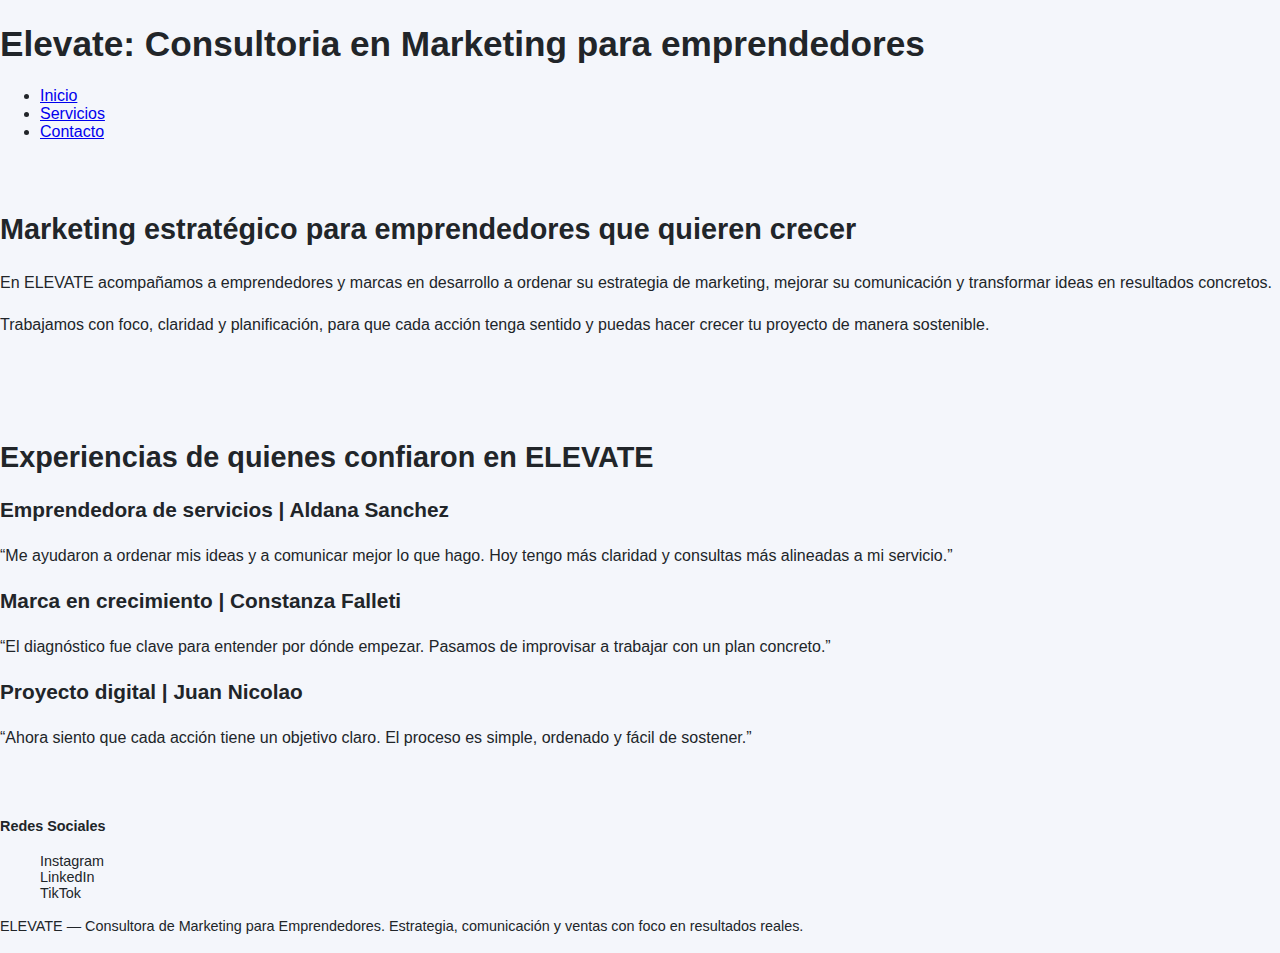
<file: Index.html>
<!DOCTYPE html>
<html lang="es">
<head>
    <meta charset="UTF-8">
    <meta name="viewport" content="width=device-width, initial-scale=1.0">
        <title>Proyecto 1</title>
    <link rel="stylesheet" href="CSS/Estilos.css"> 
</head>
<body>
<header>
    <h1>Elevate: Consultoria en Marketing para emprendedores</h1>
    <nav>
            <ul>
                <li><a href="#">Inicio</a></li>
                <li><a href="pages/Servicios.html">Servicios</a></li>
                <li><a href="pages/Contacto.html">Contacto</a></li>
            </ul>
        </nav>

</header>

     <main>

        <section>
            <h2>Marketing estratégico para emprendedores que quieren crecer</h2>

            <p>
                En ELEVATE acompañamos a emprendedores y marcas en desarrollo a ordenar su estrategia de marketing,
                mejorar su comunicación y transformar ideas en resultados concretos.
            </p>

            <p>
                Trabajamos con foco, claridad y planificación, para que cada acción tenga sentido
                y puedas hacer crecer tu proyecto de manera sostenible.
            </p>
        </section>

 <section>
            <h2>Experiencias de quienes confiaron en ELEVATE</h2>

            <div>
                <h3>Emprendedora de servicios | Aldana Sanchez </h3>
                <p>
                    “Me ayudaron a ordenar mis ideas y a comunicar mejor lo que hago.
                    Hoy tengo más claridad y consultas más alineadas a mi servicio.”
                </p>
            </div>

            <div>
                <h3>Marca en crecimiento | Constanza Falleti </h3>
                <p>
                    “El diagnóstico fue clave para entender por dónde empezar.
                    Pasamos de improvisar a trabajar con un plan concreto.”
                </p>
            </div>

            <div>
                <h3>Proyecto digital | Juan Nicolao</h3>
                <p>
                    “Ahora siento que cada acción tiene un objetivo claro.
                    El proceso es simple, ordenado y fácil de sostener.”
                </p>
            </div>

        </section>


    </main>
    


    <footer>

        <div>
            <h4>Redes Sociales</h4>
            <ul>
                <li>Instagram</li>
                <li>LinkedIn</li>
                <li>TikTok</li>
            </ul>
        </div>
     <p>
            ELEVATE — Consultora de Marketing para Emprendedores.
            Estrategia, comunicación y ventas con foco en resultados reales.
        </p>

    </footer>

 
</body>

        



</html>
</file>
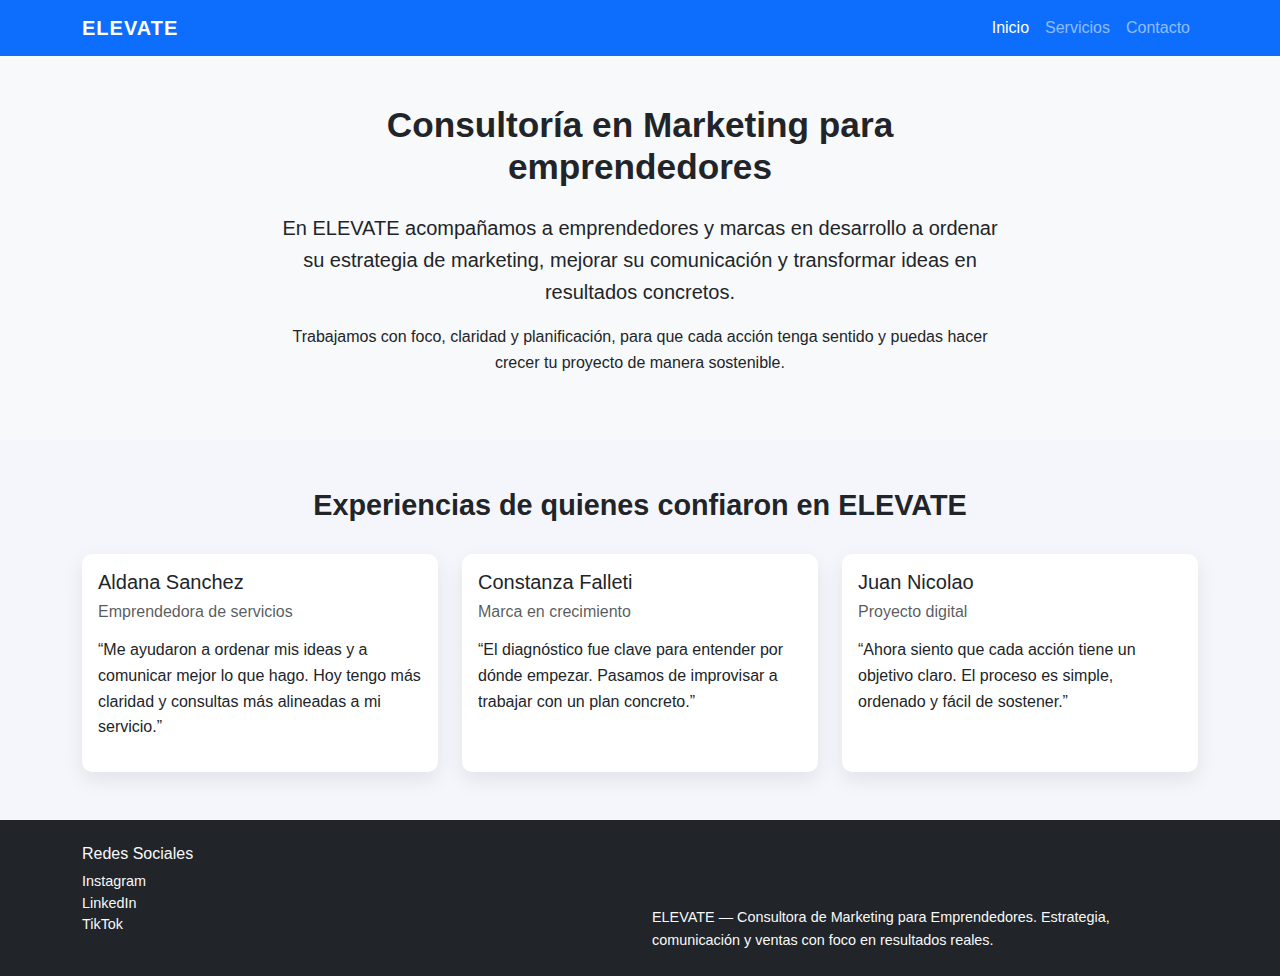
<file: index.html>
<!DOCTYPE html>
<html lang="es">
<head>
    <meta charset="UTF-8">
    <meta name="viewport" content="width=device-width, initial-scale=1.0">
        <title>Proyecto 1</title>

    <!-- Bootstrap CSS (CDN) -->
    <!-- Framework elegido para maquetado y componentes -->
    <link href="https://cdn.jsdelivr.net/npm/bootstrap@5.3.3/dist/css/bootstrap.min.css" rel="stylesheet">

    <link rel="stylesheet" href="CSS/estilos.css"> 
</head>
<body>
<!-- ================= HEADER / NAV ================= -->
<header>
    <!-- Navbar Bootstrap -->
    <nav class="navbar navbar-expand-lg navbar-dark bg-primary">
        <div class="container">
            <!-- Marca del sitio -->
            <a class="navbar-brand fw-bold" href="#">ELEVATE</a>

            <!-- Botón hamburguesa (mobile) -->
            <button class="navbar-toggler" type="button" data-bs-toggle="collapse"
                data-bs-target="#menuPrincipal" aria-controls="menuPrincipal"
                aria-expanded="false" aria-label="Abrir menú">
                <span class="navbar-toggler-icon"></span>
            </button>
            <!-- Links de navegación -->
            <div class="collapse navbar-collapse" id="menuPrincipal">
                <ul class="navbar-nav ms-auto">
                    <li class="nav-item">
                        <a class="nav-link active" href="#">Inicio</a>
                    </li>
                    <li class="nav-item">
                        <a class="nav-link" href="pages/servicios.html">Servicios</a>
                    </li>
                    <li class="nav-item">
                        <a class="nav-link" href="pages/contacto.html">Contacto</a>
                    </li>
                </ul>
            </div>
        </div>
    </nav>
</header>
    <!-- ================= MAIN ================= -->
<main>
    <!-- ===== SECCIÓN HERO / INTRO ===== -->
    <section class="py-5 bg-light">
        <div class="container">
            <div class="row">
                <div class="col-lg-8 mx-auto text-center">
                    <h1 class="mb-4">
                        Consultoría en Marketing para emprendedores
                    </h1>

                    <p class="lead">
                        En ELEVATE acompañamos a emprendedores y marcas en desarrollo
                        a ordenar su estrategia de marketing, mejorar su comunicación
                        y transformar ideas en resultados concretos.
                    </p>

                    <p>
                        Trabajamos con foco, claridad y planificación, para que cada acción
                        tenga sentido y puedas hacer crecer tu proyecto de manera sostenible.
                    </p>
                </div>
            </div>
        </div>
    </section>

 <!-- ===== TESTIMONIOS ===== -->
    <section class="py-5">
        <div class="container">
            <!-- Título de sección -->
            <div class="row mb-4">
                <div class="col text-center">
                    <h2>Experiencias de quienes confiaron en ELEVATE</h2>
                </div>
            </div>

            <!-- Grilla de testimonios -->
            <div class="row g-4">

                <!-- Testimonio 1 -->
                <div class="col-md-4">
                    <div class="card h-100">
                        <div class="card-body">
                            <h3 class="h5">Aldana Sanchez</h3>
                            <h4 class="h6 text-muted">Emprendedora de servicios</h4>
                            <p class="mt-3">
                                “Me ayudaron a ordenar mis ideas y a comunicar mejor lo que hago.
                                Hoy tengo más claridad y consultas más alineadas a mi servicio.”
                            </p>
                        </div>
                    </div>
                </div>

                <!-- Testimonio 2 -->
                <div class="col-md-4">
                    <div class="card h-100">
                        <div class="card-body">
                            <h3 class="h5">Constanza Falleti</h3>
                            <h4 class="h6 text-muted">Marca en crecimiento</h4>
                            <p class="mt-3">
                                “El diagnóstico fue clave para entender por dónde empezar.
                                Pasamos de improvisar a trabajar con un plan concreto.”
                            </p>
                        </div>
                    </div>
                </div>

                <!-- Testimonio 3 -->
                <div class="col-md-4">
                    <div class="card h-100">
                        <div class="card-body">
                            <h3 class="h5">Juan Nicolao</h3>
                            <h4 class="h6 text-muted">Proyecto digital</h4>
                            <p class="mt-3">
                                “Ahora siento que cada acción tiene un objetivo claro.
                                El proceso es simple, ordenado y fácil de sostener.”
                            </p>
                        </div>
                    </div>
                </div>

            </div>
        </div>
    </section>

</main>    

<!-- ================= FOOTER ================= -->
<footer class="bg-dark text-light py-4">
    <div class="container">
        <div class="row">

            <!-- Redes sociales -->
            <div class="col-md-6">
                <h4 class="h6">Redes Sociales</h4>
                <ul class="list-unstyled">
                    <li>Instagram</li>
                    <li>LinkedIn</li>
                    <li>TikTok</li>
                </ul>
            </div>

            <!-- Texto institucional -->
            <div class="col-md-6 d-flex align-items-end">
                <p class="mb-0">
                    ELEVATE — Consultora de Marketing para Emprendedores.
                    Estrategia, comunicación y ventas con foco en resultados reales.
                </p>
            </div>

        </div>
    </div>
</footer>
 
</body>

<!-- Bootstrap JS (necesario para navbar, collapse, etc.) -->
<script src="https://cdn.jsdelivr.net/npm/bootstrap@5.3.3/dist/js/bootstrap.bundle.min.js"></script>


</html>
</file>
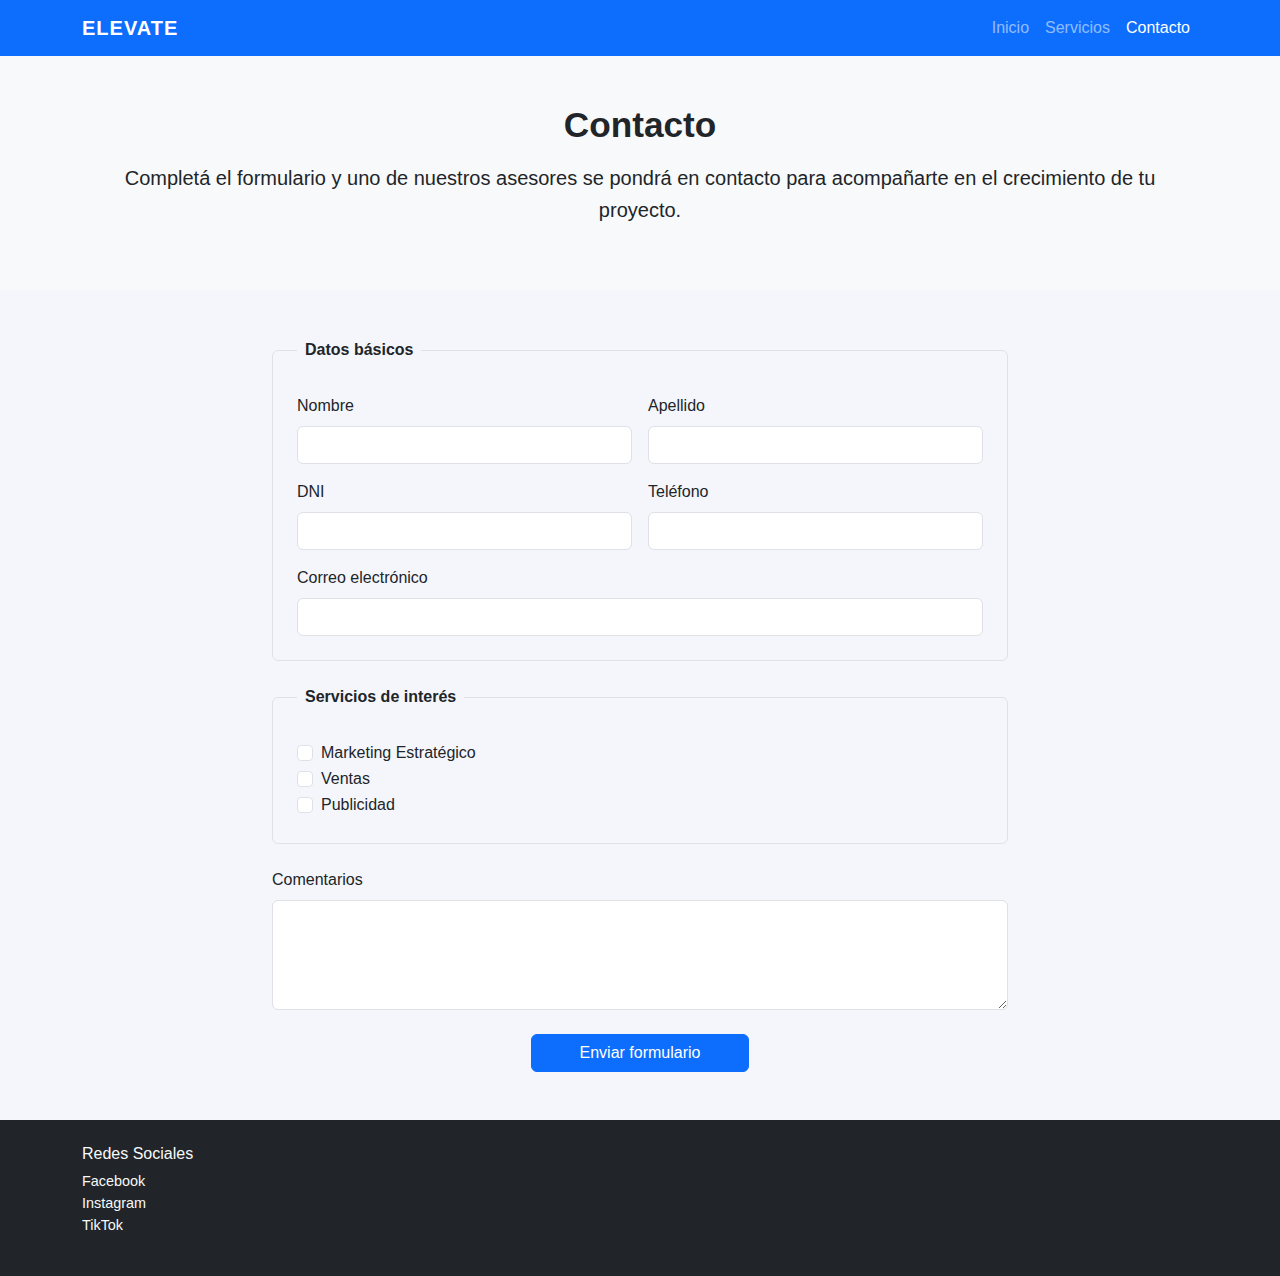
<file: pages/Contacto.html>
<!DOCTYPE html>
<html lang="es">
<head>
    <meta charset="UTF-8">
    <meta name="viewport" content="width=device-width, initial-scale=1.0">
    <title>Contacto | Elevate Marketing</title>

    <!-- Bootstrap CSS -->
    <link href="https://cdn.jsdelivr.net/npm/bootstrap@5.3.3/dist/css/bootstrap.min.css" rel="stylesheet">

    <link rel="stylesheet" href="../CSS/estilos.css">
</head>

<body>

<!-- ================= HEADER / NAV ================= -->
<header>
    <nav class="navbar navbar-expand-lg navbar-dark bg-primary">
        <div class="container">
            <a class="navbar-brand fw-bold" href="../index.html">ELEVATE</a>

            <!-- Botón menú mobile -->
            <button class="navbar-toggler" type="button" data-bs-toggle="collapse"
                data-bs-target="#menuPrincipal" aria-controls="menuPrincipal"
                aria-expanded="false" aria-label="Abrir menú">
                <span class="navbar-toggler-icon"></span>
            </button>

            <!-- Links navegación -->
            <div class="collapse navbar-collapse" id="menuPrincipal">
                <ul class="navbar-nav ms-auto">
                    <li class="nav-item">
                        <a class="nav-link" href="../index.html">Inicio</a>
                    </li>
                    <li class="nav-item">
                        <a class="nav-link" href="servicios.html">Servicios</a>
                    </li>
                    <li class="nav-item">
                        <a class="nav-link active" href="#">Contacto</a>
                    </li>
                </ul>
            </div>
        </div>
    </nav>
</header>

<!-- ================= MAIN ================= -->
<main>

    <!-- ===== INTRO CONTACTO ===== -->
    <section class="py-5 bg-light">
        <div class="container text-center">
            <h1 class="mb-3">Contacto</h1>
            <p class="lead">
                Completá el formulario y uno de nuestros asesores se pondrá en contacto
                para acompañarte en el crecimiento de tu proyecto.
            </p>
        </div>
    </section>

    <!-- ===== FORMULARIO ===== -->
    <section class="py-5">
        <div class="container">
            <div class="row justify-content-center">

                <!-- Columna centrada -->
                <div class="col-lg-8">

                    <form>

                        <!-- Datos personales -->
                        <fieldset class="border rounded p-4 mb-4">
                            <legend class="float-none w-auto px-2 fw-semibold">
                                Datos básicos
                            </legend>

                            <div class="row g-3">
                                <div class="col-md-6">
                                    <label for="name" class="form-label">Nombre</label>
                                    <input type="text" id="name" class="form-control" required>
                                </div>

                                <div class="col-md-6">
                                    <label for="apellido" class="form-label">Apellido</label>
                                    <input type="text" id="apellido" class="form-control" required>
                                </div>

                                <div class="col-md-6">
                                    <label for="dni" class="form-label">DNI</label>
                                    <input type="text" id="dni" class="form-control" required>
                                </div>

                                <div class="col-md-6">
                                    <label for="tel" class="form-label">Teléfono</label>
                                    <input type="tel" id="tel" class="form-control" required>
                                </div>

                                <div class="col-12">
                                    <label for="email" class="form-label">Correo electrónico</label>
                                    <input type="email" id="email" class="form-control" required>
                                </div>
                            </div>
                        </fieldset>

                        <!-- Servicios -->
                        <fieldset class="border rounded p-4 mb-4">
                            <legend class="float-none w-auto px-2 fw-semibold">
                                Servicios de interés
                            </legend>

                            <div class="form-check">
                                <input class="form-check-input" type="checkbox" id="mark_est">
                                <label class="form-check-label" for="mark_est">
                                    Marketing Estratégico
                                </label>
                            </div>

                            <div class="form-check">
                                <input class="form-check-input" type="checkbox" id="ventas">
                                <label class="form-check-label" for="ventas">
                                    Ventas
                                </label>
                            </div>

                            <div class="form-check">
                                <input class="form-check-input" type="checkbox" id="publicidad">
                                <label class="form-check-label" for="publicidad">
                                    Publicidad
                                </label>
                            </div>
                        </fieldset>

                        <!-- Comentarios -->
                        <div class="mb-4">
                            <label for="comentarios" class="form-label">Comentarios</label>
                            <textarea id="comentarios" class="form-control" rows="4"></textarea>
                        </div>

                        <!-- Botón enviar -->
                        <div class="text-center">
                            <button type="submit" class="btn btn-primary px-5">
                                Enviar formulario
                            </button>
                        </div>

                    </form>

                </div>
            </div>
        </div>
    </section>

</main>

<!-- ================= FOOTER ================= -->
<footer class="bg-dark text-light py-4">
    <div class="container">
        <div class="row">
            <div class="col-md-6">
                <h4 class="h6">Redes Sociales</h4>
                <ul class="list-unstyled">
                    <li>Facebook</li>
                    <li>Instagram</li>
                    <li>TikTok</li>
                </ul>
            </div>
        </div>
    </div>
</footer>

<!-- Bootstrap JS -->
<script src="https://cdn.jsdelivr.net/npm/bootstrap@5.3.3/dist/js/bootstrap.bundle.min.js"></script>

</body>
</html>
</file>
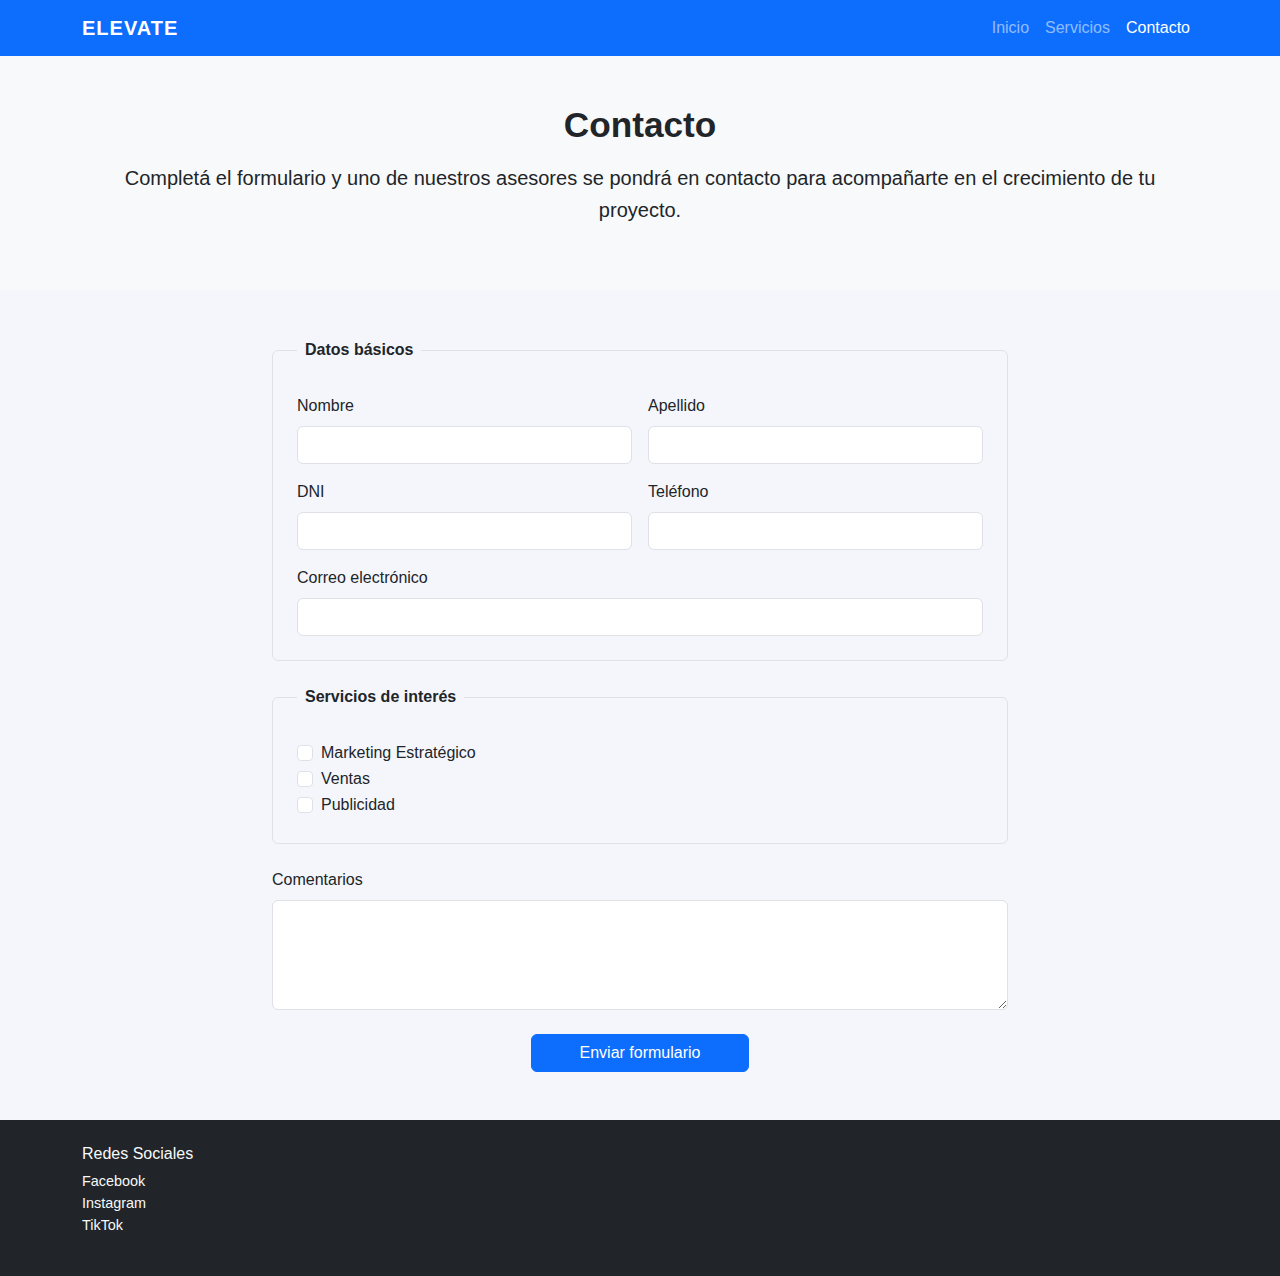
<file: pages/contacto.html>
<!DOCTYPE html>
<html lang="es">
<head>
    <meta charset="UTF-8">
    <meta name="viewport" content="width=device-width, initial-scale=1.0">
    <title>Contacto | Elevate Marketing</title>

    <!-- Bootstrap CSS -->
    <link href="https://cdn.jsdelivr.net/npm/bootstrap@5.3.3/dist/css/bootstrap.min.css" rel="stylesheet">

    <link rel="stylesheet" href="../CSS/estilos.css">
</head>

<body>

<!-- ================= HEADER / NAV ================= -->
<header>
    <nav class="navbar navbar-expand-lg navbar-dark bg-primary">
        <div class="container">
            <a class="navbar-brand fw-bold" href="../index.html">ELEVATE</a>

            <!-- Botón menú mobile -->
            <button class="navbar-toggler" type="button" data-bs-toggle="collapse"
                data-bs-target="#menuPrincipal" aria-controls="menuPrincipal"
                aria-expanded="false" aria-label="Abrir menú">
                <span class="navbar-toggler-icon"></span>
            </button>

            <!-- Links navegación -->
            <div class="collapse navbar-collapse" id="menuPrincipal">
                <ul class="navbar-nav ms-auto">
                    <li class="nav-item">
                        <a class="nav-link" href="../index.html">Inicio</a>
                    </li>
                    <li class="nav-item">
                        <a class="nav-link" href="servicios.html">Servicios</a>
                    </li>
                    <li class="nav-item">
                        <a class="nav-link active" href="#">Contacto</a>
                    </li>
                </ul>
            </div>
        </div>
    </nav>
</header>

<!-- ================= MAIN ================= -->
<main>

    <!-- ===== INTRO CONTACTO ===== -->
    <section class="py-5 bg-light">
        <div class="container text-center">
            <h1 class="mb-3">Contacto</h1>
            <p class="lead">
                Completá el formulario y uno de nuestros asesores se pondrá en contacto
                para acompañarte en el crecimiento de tu proyecto.
            </p>
        </div>
    </section>

    <!-- ===== FORMULARIO ===== -->
    <section class="py-5">
        <div class="container">
            <div class="row justify-content-center">

                <!-- Columna centrada -->
                <div class="col-lg-8">

                    <form>

                        <!-- Datos personales -->
                        <fieldset class="border rounded p-4 mb-4">
                            <legend class="float-none w-auto px-2 fw-semibold">
                                Datos básicos
                            </legend>

                            <div class="row g-3">
                                <div class="col-md-6">
                                    <label for="name" class="form-label">Nombre</label>
                                    <input type="text" id="name" class="form-control" required>
                                </div>

                                <div class="col-md-6">
                                    <label for="apellido" class="form-label">Apellido</label>
                                    <input type="text" id="apellido" class="form-control" required>
                                </div>

                                <div class="col-md-6">
                                    <label for="dni" class="form-label">DNI</label>
                                    <input type="text" id="dni" class="form-control" required>
                                </div>

                                <div class="col-md-6">
                                    <label for="tel" class="form-label">Teléfono</label>
                                    <input type="tel" id="tel" class="form-control" required>
                                </div>

                                <div class="col-12">
                                    <label for="email" class="form-label">Correo electrónico</label>
                                    <input type="email" id="email" class="form-control" required>
                                </div>
                            </div>
                        </fieldset>

                        <!-- Servicios -->
                        <fieldset class="border rounded p-4 mb-4">
                            <legend class="float-none w-auto px-2 fw-semibold">
                                Servicios de interés
                            </legend>

                            <div class="form-check">
                                <input class="form-check-input" type="checkbox" id="mark_est">
                                <label class="form-check-label" for="mark_est">
                                    Marketing Estratégico
                                </label>
                            </div>

                            <div class="form-check">
                                <input class="form-check-input" type="checkbox" id="ventas">
                                <label class="form-check-label" for="ventas">
                                    Ventas
                                </label>
                            </div>

                            <div class="form-check">
                                <input class="form-check-input" type="checkbox" id="publicidad">
                                <label class="form-check-label" for="publicidad">
                                    Publicidad
                                </label>
                            </div>
                        </fieldset>

                        <!-- Comentarios -->
                        <div class="mb-4">
                            <label for="comentarios" class="form-label">Comentarios</label>
                            <textarea id="comentarios" class="form-control" rows="4"></textarea>
                        </div>

                        <!-- Botón enviar -->
                        <div class="text-center">
                            <button type="submit" class="btn btn-primary px-5">
                                Enviar formulario
                            </button>
                        </div>

                    </form>

                </div>
            </div>
        </div>
    </section>

</main>

<!-- ================= FOOTER ================= -->
<footer class="bg-dark text-light py-4">
    <div class="container">
        <div class="row">
            <div class="col-md-6">
                <h4 class="h6">Redes Sociales</h4>
                <ul class="list-unstyled">
                    <li>Facebook</li>
                    <li>Instagram</li>
                    <li>TikTok</li>
                </ul>
            </div>
        </div>
    </div>
</footer>

<!-- Bootstrap JS -->
<script src="https://cdn.jsdelivr.net/npm/bootstrap@5.3.3/dist/js/bootstrap.bundle.min.js"></script>

</body>
</html>
</file>
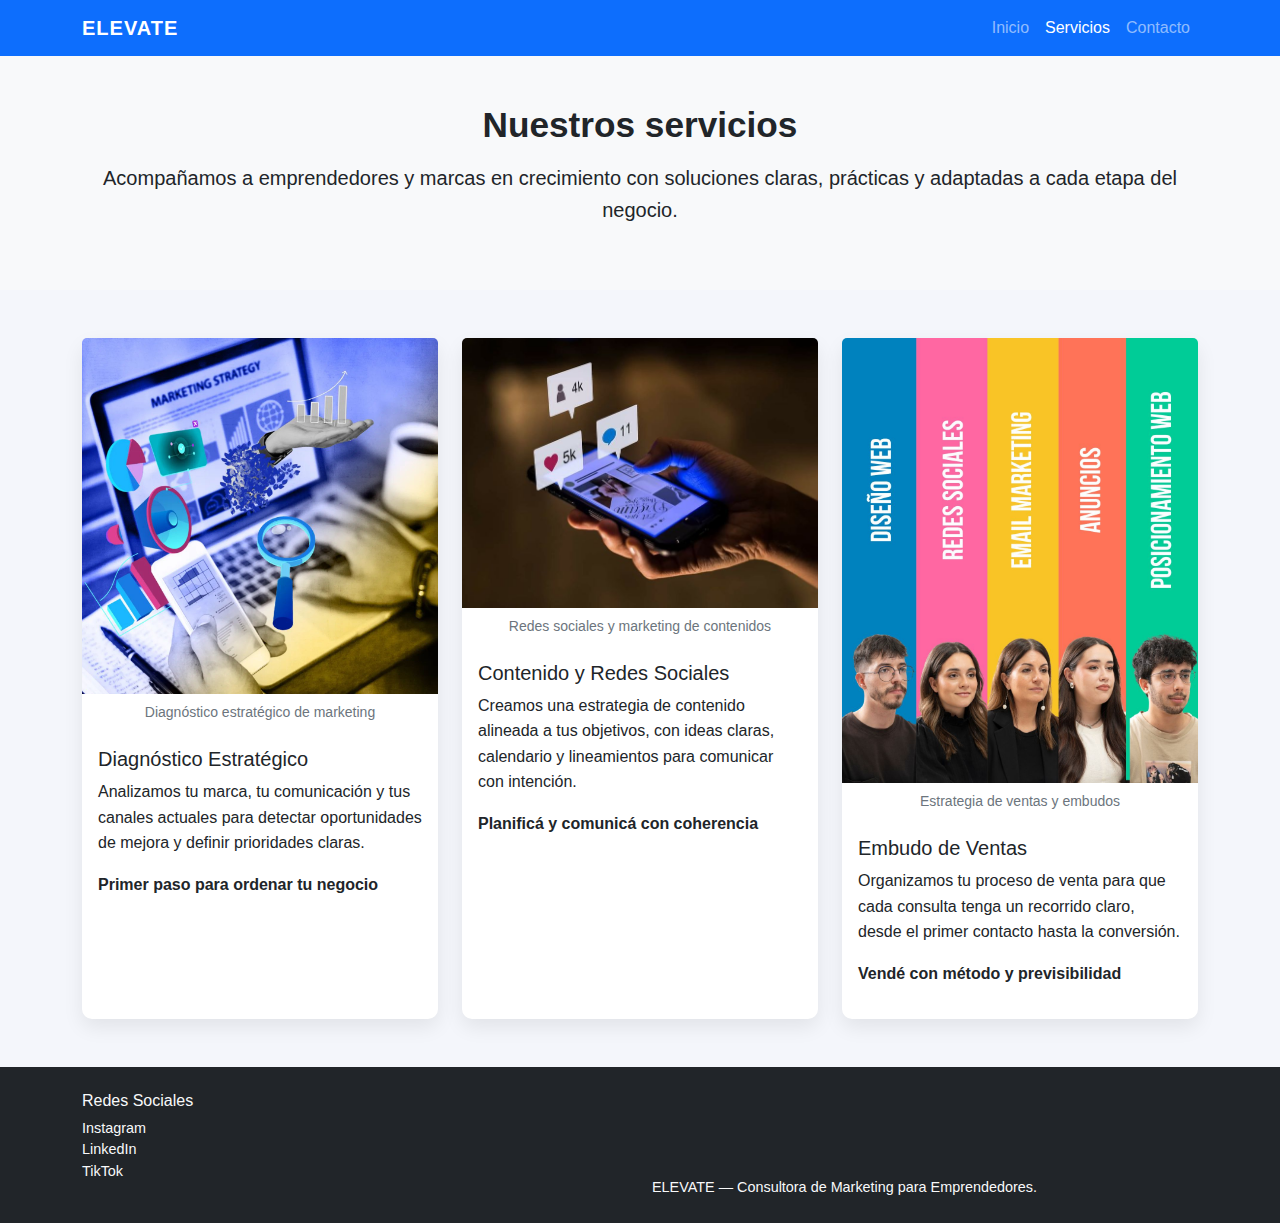
<file: pages/servicios.html>
<!DOCTYPE html>
<html lang="es">
<head>
    <meta charset="UTF-8">
    <meta name="viewport" content="width=device-width, initial-scale=1.0">

    <title>Servicios | Elevate Marketing</title>

    <!-- Bootstrap CSS -->
    <link href="https://cdn.jsdelivr.net/npm/bootstrap@5.3.3/dist/css/bootstrap.min.css" rel="stylesheet">

    <link rel="stylesheet" href="../CSS/estilos.css">
</head>

<body>

<!-- ================= HEADER / NAV ================= -->
<header>
    <nav class="navbar navbar-expand-lg navbar-dark bg-primary">
        <div class="container">
            <a class="navbar-brand fw-bold" href="../index.html">ELEVATE</a>

            <!-- Botón menú mobile -->
            <button class="navbar-toggler" type="button" data-bs-toggle="collapse"
                data-bs-target="#menuPrincipal" aria-controls="menuPrincipal"
                aria-expanded="false" aria-label="Abrir menú">
                <span class="navbar-toggler-icon"></span>
            </button>

            <!-- Links -->
            <div class="collapse navbar-collapse" id="menuPrincipal">
                <ul class="navbar-nav ms-auto">
                    <li class="nav-item">
                        <a class="nav-link" href="../index.html">Inicio</a>
                    </li>
                    <li class="nav-item">
                        <a class="nav-link active" href="#">Servicios</a>
                    </li>
                    <li class="nav-item">
                        <a class="nav-link" href="contacto.html">Contacto</a>
                    </li>
                </ul>
            </div>
        </div>
    </nav>
</header>

<!-- ================= MAIN ================= -->
<main>

    <!-- ===== INTRO SERVICIOS ===== -->
    <section class="py-5 bg-light">
        <div class="container text-center">
            <h1 class="mb-3">Nuestros servicios</h1>
            <p class="lead">
                Acompañamos a emprendedores y marcas en crecimiento con soluciones claras,
                prácticas y adaptadas a cada etapa del negocio.
            </p>
        </div>
    </section>

    <!-- ===== LISTADO DE SERVICIOS ===== -->
    <section class="py-5">
        <div class="container">

            <!-- Grilla Bootstrap -->
            <div class="row g-4">

                <!-- Servicio 1 -->
                <div class="col-md-4">
                    <div class="card h-100">
                        <figure class="mb-0">
                            <img src="../images/MarketingEstrategico.jpg"
                                 class="card-img-top"
                                 alt="Diagnóstico estratégico de marketing">
                            <figcaption class="text-center small py-2">
                                Diagnóstico estratégico de marketing
                            </figcaption>
                        </figure>

                        <div class="card-body">
                            <h2 class="h5">Diagnóstico Estratégico</h2>
                            <p>
                                Analizamos tu marca, tu comunicación y tus canales actuales
                                para detectar oportunidades de mejora y definir prioridades claras.
                            </p>
                            <p class="fw-semibold">
                                Primer paso para ordenar tu negocio
                            </p>
                        </div>
                    </div>
                </div>

                <!-- Servicio 2 -->
                <div class="col-md-4">
                    <div class="card h-100">
                        <figure class="mb-0">
                            <img src="../images/ventas.jpg"
                                 class="card-img-top"
                                 alt="Redes sociales y marketing de contenidos">
                            <figcaption class="text-center small py-2">
                                Redes sociales y marketing de contenidos
                            </figcaption>
                        </figure>

                        <div class="card-body">
                            <h2 class="h5">Contenido y Redes Sociales</h2>
                            <p>
                                Creamos una estrategia de contenido alineada a tus objetivos,
                                con ideas claras, calendario y lineamientos para comunicar con intención.
                            </p>
                            <p class="fw-semibold">
                                Planificá y comunicá con coherencia
                            </p>
                        </div>
                    </div>
                </div>

                <!-- Servicio 3 -->
                <div class="col-md-4 mx-auto">
                    <div class="card h-100">
                        <figure class="mb-0">
                            <img src="../images/servicios.jpg"
                                 class="card-img-top"
                                 alt="Estrategia de ventas y embudos">
                            <figcaption class="text-center small py-2">
                                Estrategia de ventas y embudos
                            </figcaption>
                        </figure>

                        <div class="card-body">
                            <h2 class="h5">Embudo de Ventas</h2>
                            <p>
                                Organizamos tu proceso de venta para que cada consulta tenga
                                un recorrido claro, desde el primer contacto hasta la conversión.
                            </p>
                            <p class="fw-semibold">
                                Vendé con método y previsibilidad
                            </p>
                        </div>
                    </div>
                </div>

            </div>
        </div>
    </section>

</main>

<!-- ================= FOOTER ================= -->
<footer class="bg-dark text-light py-4">
    <div class="container">
        <div class="row">
            <div class="col-md-6">
                <h4 class="h6">Redes Sociales</h4>
                <ul class="list-unstyled">
                    <li>Instagram</li>
                    <li>LinkedIn</li>
                    <li>TikTok</li>
                </ul>
            </div>

            <div class="col-md-6 d-flex align-items-end">
                <p class="mb-0">
                    ELEVATE — Consultora de Marketing para Emprendedores.
                </p>
            </div>
        </div>
    </div>
</footer>

<!-- Bootstrap JS -->
<script src="https://cdn.jsdelivr.net/npm/bootstrap@5.3.3/dist/js/bootstrap.bundle.min.js"></script>

</body>
</html>
</file>
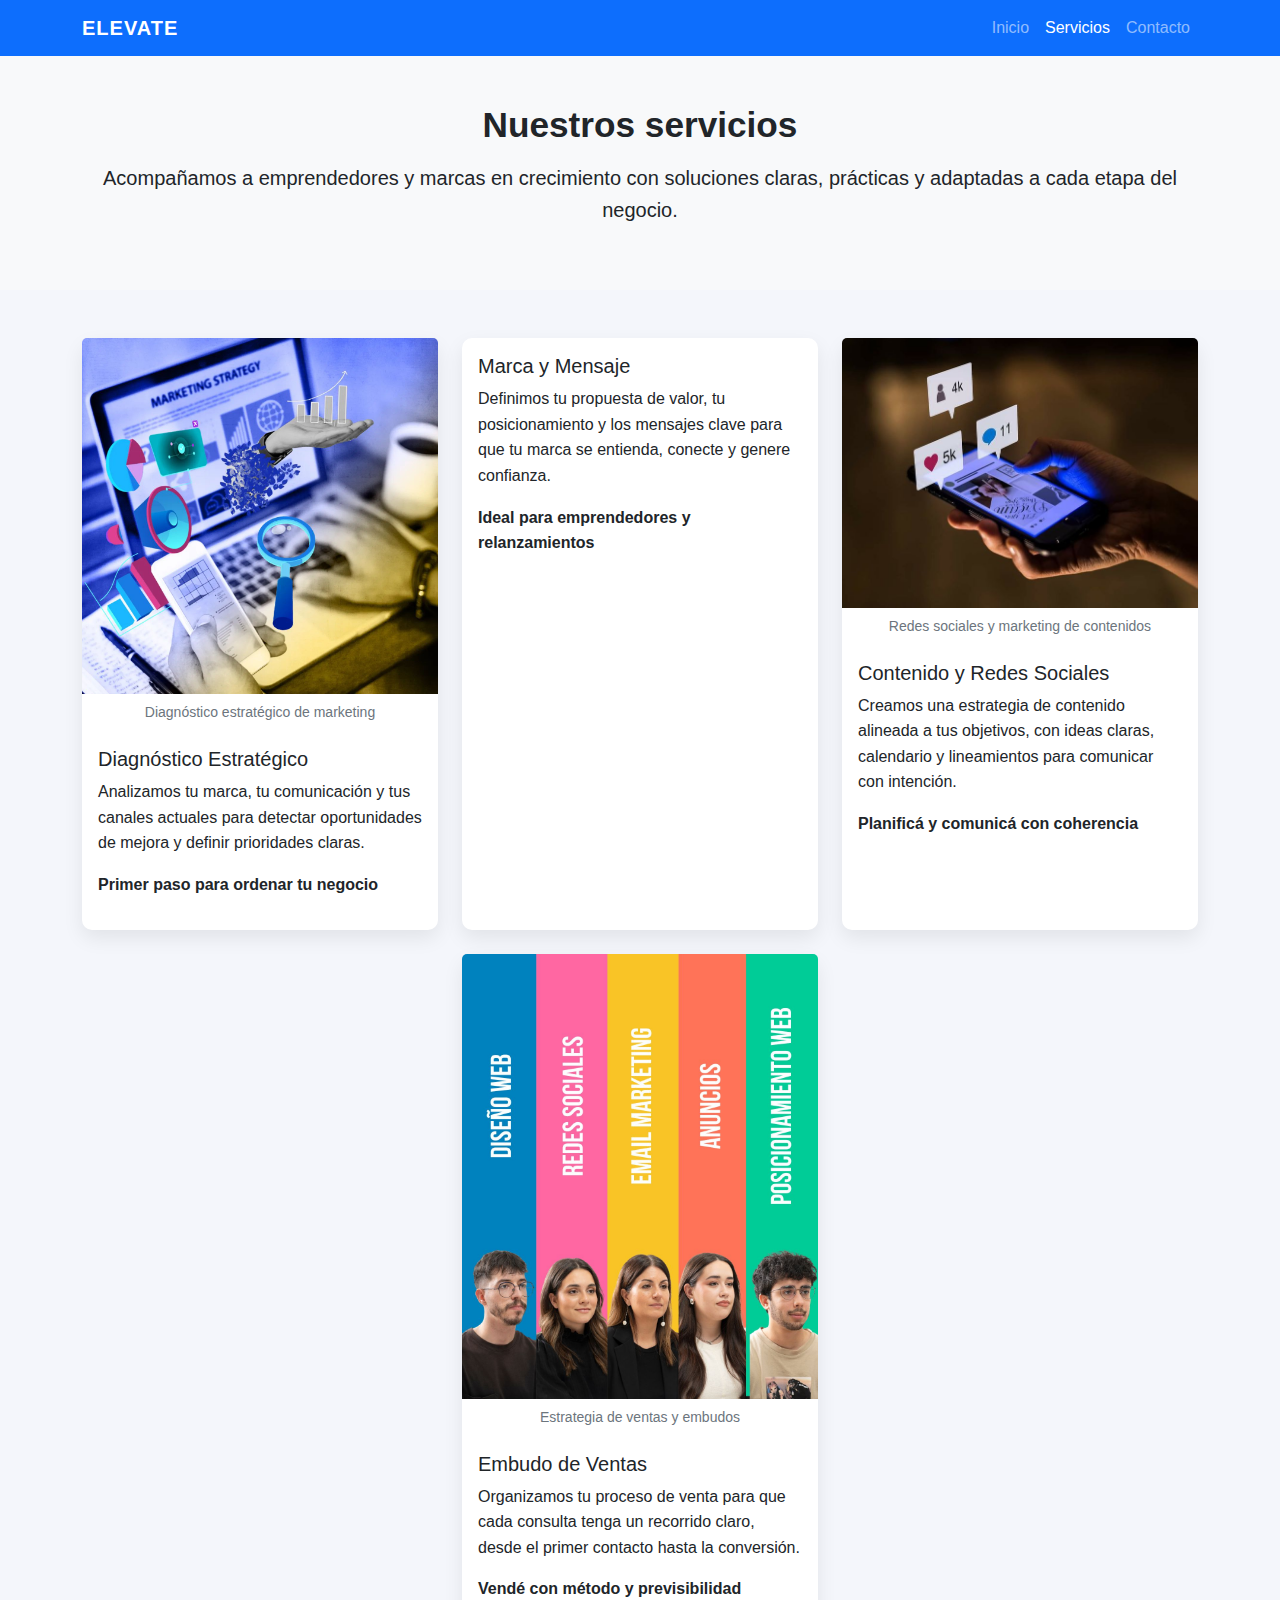
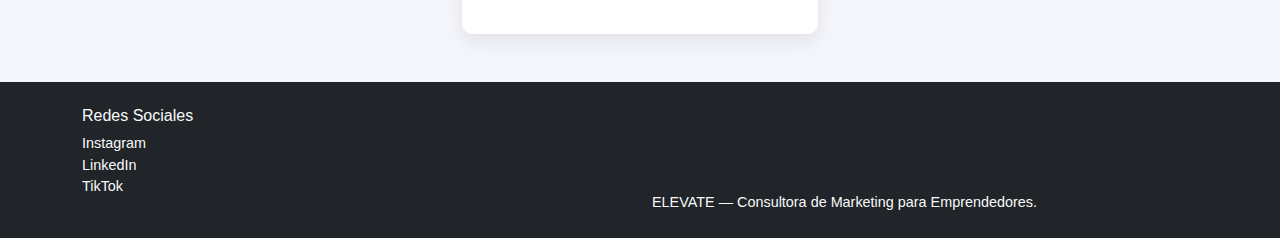
<file: pages/Servicios.html>
<!DOCTYPE html>
<html lang="es">
<head>
    <meta charset="UTF-8">
    <meta name="viewport" content="width=device-width, initial-scale=1.0">

    <title>Servicios | Elevate Marketing</title>

    <!-- Bootstrap CSS -->
    <link href="https://cdn.jsdelivr.net/npm/bootstrap@5.3.3/dist/css/bootstrap.min.css" rel="stylesheet">

    <link rel="stylesheet" href="../CSS/estilos.css">
</head>

<body>

<!-- ================= HEADER / NAV ================= -->
<header>
    <nav class="navbar navbar-expand-lg navbar-dark bg-primary">
        <div class="container">
            <a class="navbar-brand fw-bold" href="../index.html">ELEVATE</a>

            <!-- Botón menú mobile -->
            <button class="navbar-toggler" type="button" data-bs-toggle="collapse"
                data-bs-target="#menuPrincipal" aria-controls="menuPrincipal"
                aria-expanded="false" aria-label="Abrir menú">
                <span class="navbar-toggler-icon"></span>
            </button>

            <!-- Links -->
            <div class="collapse navbar-collapse" id="menuPrincipal">
                <ul class="navbar-nav ms-auto">
                    <li class="nav-item">
                        <a class="nav-link" href="../index.html">Inicio</a>
                    </li>
                    <li class="nav-item">
                        <a class="nav-link active" href="#">Servicios</a>
                    </li>
                    <li class="nav-item">
                        <a class="nav-link" href="contacto.html">Contacto</a>
                    </li>
                </ul>
            </div>
        </div>
    </nav>
</header>

<!-- ================= MAIN ================= -->
<main>

    <!-- ===== INTRO SERVICIOS ===== -->
    <section class="py-5 bg-light">
        <div class="container text-center">
            <h1 class="mb-3">Nuestros servicios</h1>
            <p class="lead">
                Acompañamos a emprendedores y marcas en crecimiento con soluciones claras,
                prácticas y adaptadas a cada etapa del negocio.
            </p>
        </div>
    </section>

    <!-- ===== LISTADO DE SERVICIOS ===== -->
    <section class="py-5">
        <div class="container">

            <!-- Grilla Bootstrap -->
            <div class="row g-4">

                <!-- Servicio 1 -->
                <div class="col-md-4">
                    <div class="card h-100">
                        <figure class="mb-0">
                            <img src="../images/MarketingEstrategico.jpg"
                                 class="card-img-top"
                                 alt="Diagnóstico estratégico de marketing">
                            <figcaption class="text-center small py-2">
                                Diagnóstico estratégico de marketing
                            </figcaption>
                        </figure>

                        <div class="card-body">
                            <h2 class="h5">Diagnóstico Estratégico</h2>
                            <p>
                                Analizamos tu marca, tu comunicación y tus canales actuales
                                para detectar oportunidades de mejora y definir prioridades claras.
                            </p>
                            <p class="fw-semibold">
                                Primer paso para ordenar tu negocio
                            </p>
                        </div>
                    </div>
                </div>

                <!-- Servicio 2 -->
                <div class="col-md-4">
                    <div class="card h-100">
                        <div class="card-body">
                            <h2 class="h5">Marca y Mensaje</h2>
                            <p>
                                Definimos tu propuesta de valor, tu posicionamiento y los mensajes clave
                                para que tu marca se entienda, conecte y genere confianza.
                            </p>
                            <p class="fw-semibold">
                                Ideal para emprendedores y relanzamientos
                            </p>
                        </div>
                    </div>
                </div>

                <!-- Servicio 3 -->
                <div class="col-md-4">
                    <div class="card h-100">
                        <figure class="mb-0">
                            <img src="../images/ventas.jpg"
                                 class="card-img-top"
                                 alt="Redes sociales y marketing de contenidos">
                            <figcaption class="text-center small py-2">
                                Redes sociales y marketing de contenidos
                            </figcaption>
                        </figure>

                        <div class="card-body">
                            <h2 class="h5">Contenido y Redes Sociales</h2>
                            <p>
                                Creamos una estrategia de contenido alineada a tus objetivos,
                                con ideas claras, calendario y lineamientos para comunicar con intención.
                            </p>
                            <p class="fw-semibold">
                                Planificá y comunicá con coherencia
                            </p>
                        </div>
                    </div>
                </div>

                <!-- Servicio 4 -->
                <div class="col-md-4 mx-auto">
                    <div class="card h-100">
                        <figure class="mb-0">
                            <img src="../images/servicios.jpg"
                                 class="card-img-top"
                                 alt="Estrategia de ventas y embudos">
                            <figcaption class="text-center small py-2">
                                Estrategia de ventas y embudos
                            </figcaption>
                        </figure>

                        <div class="card-body">
                            <h2 class="h5">Embudo de Ventas</h2>
                            <p>
                                Organizamos tu proceso de venta para que cada consulta tenga
                                un recorrido claro, desde el primer contacto hasta la conversión.
                            </p>
                            <p class="fw-semibold">
                                Vendé con método y previsibilidad
                            </p>
                        </div>
                    </div>
                </div>

            </div>
        </div>
    </section>

</main>

<!-- ================= FOOTER ================= -->
<footer class="bg-dark text-light py-4">
    <div class="container">
        <div class="row">
            <div class="col-md-6">
                <h4 class="h6">Redes Sociales</h4>
                <ul class="list-unstyled">
                    <li>Instagram</li>
                    <li>LinkedIn</li>
                    <li>TikTok</li>
                </ul>
            </div>

            <div class="col-md-6 d-flex align-items-end">
                <p class="mb-0">
                    ELEVATE — Consultora de Marketing para Emprendedores.
                </p>
            </div>
        </div>
    </div>
</footer>

<!-- Bootstrap JS -->
<script src="https://cdn.jsdelivr.net/npm/bootstrap@5.3.3/dist/js/bootstrap.bundle.min.js"></script>

</body>
</html>
</file>
<file: CSS/Estilos.css>
/* ==========================
   CONFIGURACIÓN GENERAL
========================== */

* {
    box-sizing: border-box;
}

body {
    font-family: 'Lucida Sans', 'Lucida Sans Regular',
        'Lucida Grande', 'Lucida Sans Unicode',
        Geneva, Verdana, sans-serif;

    margin: 0;
    background-color: #f4f6fb;
    color: #212529;
}

/* ==========================
   TIPOGRAFÍA
========================== */

h1 {
    font-size: 2.2rem;
    font-weight: 700;
}

h2 {
    font-size: 1.8rem;
    font-weight: 600;
}

h3 {
    font-size: 1.3rem;
    font-weight: 600;
}

p {
    line-height: 1.6;
}

/* ==========================
    NAVBAR
========================== */


.navbar-brand {
    letter-spacing: 1px;
}

.nav-link {
    font-weight: 500;
}


section {
    /* Espaciado vertical uniforme */
    padding-top: 2rem;
    padding-bottom: 2rem;
}

/* ==========================
   TARJETAS (Servicios y Testimonios)
========================== */

.card {
    border: none;
    border-radius: 10px;
    box-shadow: 0 8px 20px rgba(0, 0, 0, 0.08);
}

.card h2,
.card h3 {
    margin-bottom: 0.5rem;
}

/* ==========================
   IMÁGENES
========================== */

figure {
    margin: 0;
}

figure img {
    width: 100%;
    height: auto;
    display: block;
}

figcaption {
    font-size: 0.85rem;
    color: #6c757d;
}

/* ==========================
   FORMULARIO
========================== */

fieldset {
    border-color: #dee2e6;
}

legend {
    font-size: 1rem;
}

/* ==========================
   FOOTER
========================== */

footer {
    font-size: 0.9rem;
}

footer ul li {
    list-style: none;
}

/* ==========================
   RESPONSIVE 
========================== */

@media (max-width: 768px) {
    h1 {
        font-size: 1.8rem;
    }

    h2 {
        font-size: 1.5rem;
    }
}
</file>
<file: CSS/estilos.css>
/* ==========================
   CONFIGURACIÓN GENERAL
========================== */

* {
    box-sizing: border-box;
}

body {
    font-family: 'Lucida Sans', 'Lucida Sans Regular',
        'Lucida Grande', 'Lucida Sans Unicode',
        Geneva, Verdana, sans-serif;

    margin: 0;
    background-color: #f4f6fb;
    color: #212529;
}

/* ==========================
   TIPOGRAFÍA
========================== */

h1 {
    font-size: 2.2rem;
    font-weight: 700;
}

h2 {
    font-size: 1.8rem;
    font-weight: 600;
}

h3 {
    font-size: 1.3rem;
    font-weight: 600;
}

p {
    line-height: 1.6;
}

/* ==========================
    NAVBAR
========================== */


.navbar-brand {
    letter-spacing: 1px;
}

.nav-link {
    font-weight: 500;
}


section {
    /* Espaciado vertical uniforme */
    padding-top: 2rem;
    padding-bottom: 2rem;
}

/* ==========================
   TARJETAS (Servicios y Testimonios)
========================== */

.card {
    border: none;
    border-radius: 10px;
    box-shadow: 0 8px 20px rgba(0, 0, 0, 0.08);
}

.card h2,
.card h3 {
    margin-bottom: 0.5rem;
}

/* ==========================
   IMÁGENES
========================== */

figure {
    margin: 0;
}

figure img {
    width: 100%;
    height: auto;
    display: block;
}

figcaption {
    font-size: 0.85rem;
    color: #6c757d;
}

/* ==========================
   FORMULARIO
========================== */

fieldset {
    border-color: #dee2e6;
}

legend {
    font-size: 1rem;
}

/* ==========================
   FOOTER
========================== */

footer {
    font-size: 0.9rem;
}

footer ul li {
    list-style: none;
}

/* ==========================
   RESPONSIVE 
========================== */

@media (max-width: 768px) {
    h1 {
        font-size: 1.8rem;
    }

    h2 {
        font-size: 1.5rem;
    }
}
</file>
